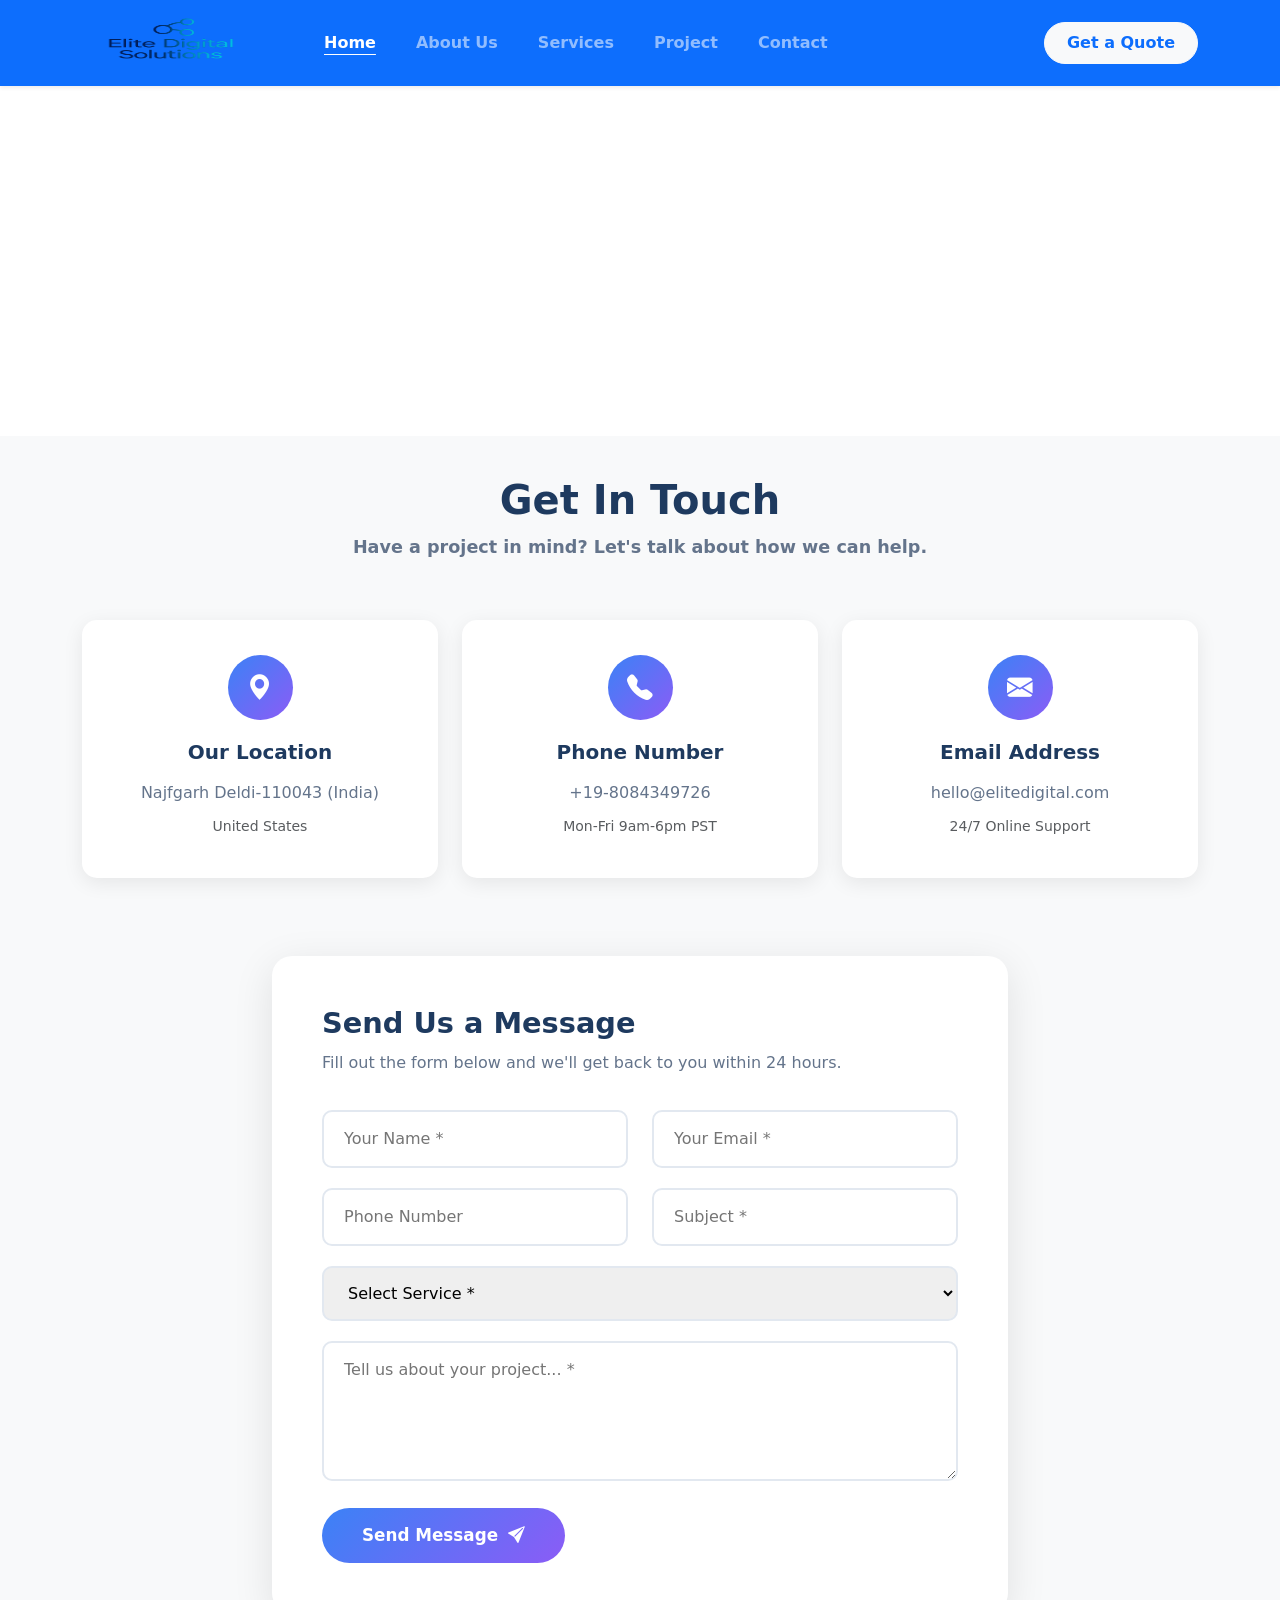
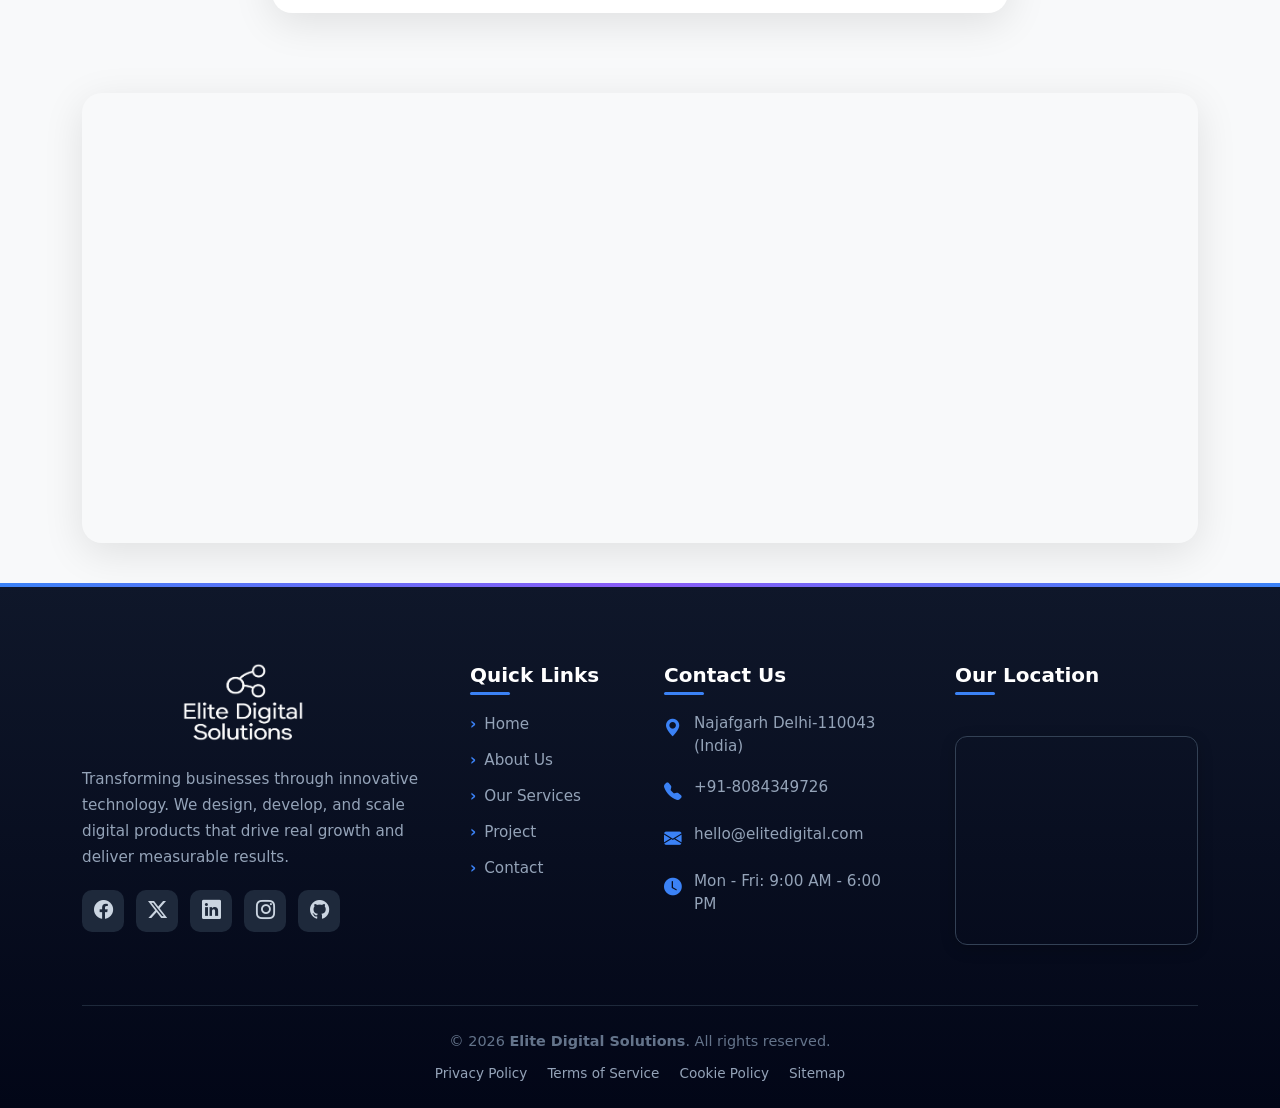
<file: contact.html>
<!DOCTYPE html>
<html lang="en">
<head>
    <meta charset="UTF-8">
    <meta name="viewport" content="width=device-width, initial-scale=1.0">
     <title>Elite Digital Solutions</title>
    <link rel="stylesheet" href="https://cdn.jsdelivr.net/npm/bootstrap-icons@1.11.0/font/bootstrap-icons.css">
    <link href="https://cdn.jsdelivr.net/npm/bootstrap@5.3.3/dist/css/bootstrap.min.css" rel="stylesheet">
    <link rel="stylesheet" href="style.css">
</head>
<body>
    
    
<nav class="navbar navbar-expand-lg navbar-dark bg-primary sticky-top shadow-sm">
        <div class="container">
            
            <a class="navbar-brand" href="index.html">
                <img src="images/image.png" alt="Elite Logo" width="180%" height="60" class="me-2 rounded">
            </a>

            <button class="navbar-toggler border-0" type="button" data-bs-toggle="collapse" data-bs-target="#eliteNavbar" aria-controls="eliteNavbar" aria-expanded="false" aria-label="Toggle navigation">
                <span class="navbar-toggler-icon"></span>
            </button>

            <div class="collapse navbar-collapse" id="eliteNavbar">
                
                <ul class="navbar-nav me-auto mb-2 mb-lg-0" style="margin-left: 120px;">
                   <li class="nav-item "><a class="nav-link active" href="index.html">Home</a></li>
                    <li class="nav-item ms-4"><a class="nav-link" href="about.html">About Us</a></li>
                    <li class="nav-item ms-4"><a class="nav-link" href="services.html">Services</a></li>
                    <li class="nav-item ms-4"><a class="nav-link" href="project.html">Project</a></li>
                    <li class="nav-item ms-4"><a class="nav-link" href="contact.html">Contact</a></li>
                </ul>

                <div class="d-flex">
                    <a href="contact.html" class="btn btn-light btn-quote text-primary">Get a Quote</a>
                </div>

            </div>
        </div>
    </nav>


<section class="about-page-header">
  <div class="container">
    <div class="row">
      <div class="col-lg-8">
        <div class="about-page-content">
          <h1 class="about-page-title">Contact Us</h1>
          <ul class="breadcrumb-custom">
            <li><a href="index.html">Home</a></li>
            <li class="breadcrumb-separator"><i class="bi bi-chevron-double-right"></i></li>
            <li>Contact</li>
          </ul>
        </div>
      </div>
    </div>
  </div>
</section>


<section class="contact-simple-section">
  <div class="container">
    
    <div class="section-title">
      <h2>Get In Touch</h2>
      <p>Have a project in mind? Let's talk about how we can help.</p>
    </div>

    <div class="row mb-5">
      <div class="col-lg-4 col-md-6">
        <div class="location-card">
          <div class="location-icon">
            <i class="bi bi-geo-alt-fill"></i>
          </div>
          <h3>Our Location</h3>
          <p>Najfgarh Deldi-110043 (India)</p>
          <p class="text-muted small mt-2">United States</p>
        </div>
      </div>
      
      <div class="col-lg-4 col-md-6">
        <div class="location-card">
          <div class="location-icon">
            <i class="bi bi-telephone-fill"></i>
          </div>
          <h3>Phone Number</h3>
          <p>+19-8084349726</p>
          <p class="text-muted small mt-2">Mon-Fri 9am-6pm PST</p>
        </div>
      </div>
      
      <div class="col-lg-4 col-md-6">
        <div class="location-card">
          <div class="location-icon">
            <i class="bi bi-envelope-fill"></i>
          </div>
          <h3>Email Address</h3>
          <p>hello@elitedigital.com</p>
          <p class="text-muted small mt-2">24/7 Online Support</p>
        </div>
      </div>
    </div>

    <div class="row justify-content-center mb-5">
      <div class="col-lg-8">
        <div class="contact-form-box">
          <h3 class="form-title">Send Us a Message</h3>
          <p class="form-subtitle">Fill out the form below and we'll get back to you within 24 hours.</p>
          
          <div class="success-alert" id="successAlert">
            <i class="bi bi-check-circle-fill me-2"></i>
            Thank you! Your message has been sent successfully.
          </div>

          <form id="contactForm">
            <div class="row">
              <div class="col-md-6">
                <input type="text" class="form-input" id="name" placeholder="Your Name *" required>
              </div>
              <div class="col-md-6">
                <input type="email" class="form-input" id="email" placeholder="Your Email *" required>
              </div>
            </div>
            
            <div class="row">
              <div class="col-md-6">
                <input type="tel" class="form-input" id="phone" placeholder="Phone Number">
              </div>
              <div class="col-md-6">
                <input type="text" class="form-input" id="subject" placeholder="Subject *" required>
              </div>
            </div>

            <select class="form-input" id="service" required>
              <option value="">Select Service *</option>
              <option value="web">Web Development</option>
              <option value="app">Mobile App Development</option>
              <option value="cloud">Cloud Solutions</option>
              <option value="marketing">Digital Marketing</option>
              <option value="consulting">IT Consulting</option>
              <option value="other">Other</option>
            </select>

            <textarea class="form-input" id="message" placeholder="Tell us about your project... *" required></textarea>

            <button type="submit" class="btn-send" id="submitBtn">
              <span>Send Message</span>
              <i class="bi bi-send-fill"></i>
            </button>
          </form>
        </div>
      </div>
    </div>

    <div class="map-wrapper">
     <iframe src="https://www.google.com/maps/embed?pb=!1m18!1m12!1m3!1d426020.13530062843!2d76.76357451215983!3d28.64368472633456!2m3!1f0!2f0!3f0!3m2!1i1024!2i768!4f13.1!3m3!1m2!1s0x390cfd5b347eb62d%3A0x37205b715389640!2sDelhi!5e1!3m2!1sen!2sin!4v1775449406974!5m2!1sen!2sin" width="600" height="450" style="border:0;" allowfullscreen="" loading="lazy" referrerpolicy="no-referrer-when-downgrade"></iframe>
    </div>

  </div>
</section>



<footer class="elite-footer">
  <div class="container">
    <div class="row g-4 g-lg-5">
      
     <div class="col-lg-4 col-md-6">
  <div class="footer-brand">
    <div class="footer-logo mb-4">
      <a href="index.html">
        <img src="images/elite.png"  alt="Elite Digital Solutions Logo" class="img-fluid">
      </a>
    </div>
    
    <p>Transforming businesses through innovative technology. We design, develop, and scale digital products that drive real growth and deliver measurable results.</p>
    <div class="social-icons">
      <a href="#" aria-label="Facebook"><i class="bi bi-facebook"></i></a>
      <a href="#" aria-label="Twitter"><i class="bi bi-twitter-x"></i></a>
      <a href="#" aria-label="LinkedIn"><i class="bi bi-linkedin"></i></a>
      <a href="#" aria-label="Instagram"><i class="bi bi-instagram"></i></a>
      <a href="#" aria-label="GitHub"><i class="bi bi-github"></i></a>
    </div>
  </div>
</div>

      <div class="col-lg-2 col-md-6">
        <h4 class="footer-title">Quick Links</h4>
        <ul class="footer-links">
          <li><a href="index.html">Home</a></li>
          <li><a href="about.html">About Us</a></li>
          <li><a href="services.html">Our Services</a></li>
          <li><a href="project.html">Project</a></li>
          <li><a href="contact.html">Contact</a></li>
        </ul>
      </div>

      <div class="col-lg-3 col-md-6">
        <h4 class="footer-title">Contact Us</h4>
         <div class="contact-item">
          <i class="bi bi-geo-alt-fill"></i>
          <span>Najafgarh Delhi-110043 (India)</span>
        </div>
        <div class="contact-item">
          <i class="bi bi-telephone-fill"></i>
          <span>+91-8084349726</span>
        </div>
        <div class="contact-item">
          <i class="bi bi-envelope-fill"></i>
          <span>hello@elitedigital.com</span>
        </div>
        <div class="contact-item">
          <i class="bi bi-clock-fill"></i>
          <span>Mon - Fri: 9:00 AM - 6:00 PM</span>
        </div>
      </div>

      <div class="col-lg-3 col-md-6">
        <h4 class="footer-title">Our Location</h4>
       <div class="map-container mt-4">
  <iframe src="https://www.google.com/maps/embed?pb=!1m18!1m12!1m3!1d426020.13530062843!2d76.76357451215983!3d28.64368472633456!2m3!1f0!2f0!3f0!3m2!1i1024!2i768!4f13.1!3m3!1m2!1s0x390cfd5b347eb62d%3A0x37205b715389640!2sDelhi!5e1!3m2!1sen!2sin!4v1775412932990!5m2!1sen!2sin" width="100%" height="200" style="border:0;" allowfullscreen="" loading="lazy" referrerpolicy="no-referrer-when-downgrade"></iframe>
</div>

      </div>

    </div>

    <div class="footer-bottom">
      <p>&copy; <span id="currentYear">2026</span> <strong>Elite Digital Solutions</strong>. All rights reserved.</p>
      <div class="legal-links">
        <a href="#">Privacy Policy</a>
        <a href="#">Terms of Service</a>
        <a href="#">Cookie Policy</a>
        <a href="#">Sitemap</a>
      </div>
    </div>
  </div>
</footer>

<script>
  document.getElementById('currentYear').textContent = new Date().getFullYear();
</script>


<script>
  document.getElementById('contactForm').addEventListener('submit', function(e) {
    e.preventDefault();
    
    const submitBtn = document.getElementById('submitBtn');
    const successAlert = document.getElementById('successAlert');
    
    // Show loading
    submitBtn.disabled = true;
    submitBtn.innerHTML = '<span class="spinner-border spinner-border-sm me-2"></span> Sending...';
    
    setTimeout(() => {
      successAlert.style.display = 'block';
      this.reset();
      submitBtn.disabled = false;
      submitBtn.innerHTML = '<span>Send Message</span><i class="bi bi-send-fill"></i>';
      successAlert.scrollIntoView({ behavior: 'smooth', block: 'center' });
      
      setTimeout(() => {
        successAlert.style.display = 'none';
      }, 5000);
    }, 1500);
  });
</script>



    <script src="https://cdn.jsdelivr.net/npm/bootstrap@5.3.3/dist/js/bootstrap.bundle.min.js"></script>

</body>
</html>
</file>
<file: style.css>
.nav-link {
            font-weight: 800;
            transition: color 0.3s ease;
        }
        .nav-link:hover, .nav-link.active {
            color: #ffffff !important;
            text-decoration: underline;
            text-underline-offset: 6px;
        }
        .btn-quote {
            padding: 8px 22px;
            border-radius: 50px;
            font-weight: 800;
            transition: all 0.3s ease;
        }
        .btn-quote:hover {
            transform: translateY(-2px);
            box-shadow: 0 4px 12px rgba(0,0,0,0.15);
        }
        @media (max-width: 991px) {
            .collapse .d-flex { margin-top: 10px; }
        }








        
  #heroCarousel .carousel-item {
    height: 90vh;          
    min-height: 500px;    
    position: relative;
  }
  
  #heroCarousel .carousel-item img {
    object-fit: cover;
    height: 100%;
    width: 100%;
    filter: brightness(0.65); 
  }

  #heroCarousel .carousel-overlay {
    position: absolute;
    top: 0; left: 0; right: 0; bottom: 0;
    background: linear-gradient(135deg, rgba(0,23,71,0.7) 0%, rgba(0,0,0,0.2) 100%);
    z-index: 1;
  }

  #heroCarousel .carousel-caption {
    position: absolute;
    top: 0; left: 0; right: 0; bottom: 0;
    z-index: 2;
    padding-bottom: 0;
  }

  #heroCarousel h1, #heroCarousel p {
    color: #ffffff;
    text-shadow: 0 2px 10px rgba(0,0,0,0.4);
  }

  @media (max-width: 768px) {
    #heroCarousel .carousel-item { height: 70vh; min-height: 400px; }
    #heroCarousel .display-3 { font-size: 2.2rem; }
    #heroCarousel .lead { font-size: 1rem; }
  }






  
  .services-section {
    padding: 30px 0;
    background-color: #f8f9fa;
  }
  .section-title {
    font-size: 2.5rem;
    font-weight: 700;
    color: #1a1a2e;
    margin-bottom: 15px;
  }
  .section-subtitle {
    color: #6c757d;
    font-size: 1.1rem;
    max-width: 600px;
    margin: 0 auto 50px;
  }
  .divider {
    width: 60px;
    height: 3px;
    background: #0d6efd;
    margin: 0 auto 50px;
  }
  .service-card {
    text-align: center;
    padding: 30px 20px;
    background: white;
    border-radius: 10px;
    transition: all 0.3s ease;
    margin-bottom: 30px;
  }
  .service-card:hover {
    transform: translateY(-10px);
    box-shadow: 0 10px 30px rgba(0,0,0,0.1);
  }
  .service-icon {
    width: 80px;
    height: 80px;
    background: #f8f9fa;
    border-radius: 50%;
    display: flex;
    align-items: center;
    justify-content: center;
    margin: 0 auto 20px;
    font-size: 2rem;
    color: #0d6efd;
  }
  .service-title {
    font-size: 1.25rem;
    font-weight: 600;
    color: #1a1a2e;
    margin-bottom: 15px;
  }
  .service-description {
    color: #6c757d;
    font-size: 0.95rem;
    line-height: 1.6;
  }
  @media (max-width: 768px) {
    .section-title { font-size: 2rem; }
    .services-section { padding: 60px 0; }
  }



   .video-features-section {
    padding: 50px 0;
    background-color: #ffffff;
  }
  
  .video-container {
    position: relative;
    border-radius: 15px;
    overflow: hidden;
    box-shadow: 0 20px 60px rgba(0,0,0,0.15);
    margin-bottom: 70px;
    cursor: pointer;
  }
  
  .video-container img {
    width: 100%;
    height:560px;
    display: block;
  }
  
  .play-button {
    position: absolute;
    top: 50%;
    left: 50%;
    transform: translate(-50%, -50%);
    width: 90px;
    height: 90px;
    background: linear-gradient(135deg, #667eea 0%, #764ba2 100%);
    border-radius: 50%;
    display: flex;
    align-items: center;
    justify-content: center;
    color: white;
    font-size: 2.5rem;
    transition: all 0.3s ease;
    box-shadow: 0 0 0 0 rgba(102, 126, 234, 0.7);
    animation: pulse 2s infinite;
  }
  
  @keyframes pulse {
    0% {
      box-shadow: 0 0 0 0 rgba(102, 126, 234, 0.7);
    }
    70% {
      box-shadow: 0 0 0 20px rgba(102, 126, 234, 0);
    }
    100% {
      box-shadow: 0 0 0 0 rgba(102, 126, 234, 0);
    }
  }
  
  .play-button:hover {
    transform: translate(-50%, -50%) scale(1.1);
    background: linear-gradient(135deg, #764ba2 0%, #667eea 100%);
  }
  
  .features-wrapper {
    display: flex;
    flex-wrap: wrap;
    gap: 30px;
    justify-content: center;
  }
  
  .feature-item {
    flex: 1;
    min-width: 250px;
    max-width: 350px;
    text-align: left;
    padding: 30px;
    background: #f8f9fa;
    border-radius: 12px;
    transition: all 0.3s ease;
  }
  
  .feature-item:hover {
    transform: translateY(-5px);
    box-shadow: 0 10px 30px rgba(0,0,0,0.1);
    background: #fff;
  }
  
  .feature-icon {
    width: 60px;
    height: 60px;
    background: linear-gradient(135deg, #667eea 0%, #764ba2 100%);
    border-radius: 12px;
    display: flex;
    align-items: center;
    justify-content: center;
    margin-bottom: 20px;
    color: white;
    font-size: 1.8rem;
  }
  
  .feature-title {
    font-size: 1.3rem;
    font-weight: 700;
    color: #1a1a2e;
    margin-bottom: 12px;
  }
  
  .feature-text {
    color: #6c757d;
    line-height: 1.7;
    font-size: 0.95rem;
    margin: 0;
  }
  
  .video-modal .modal-content {
    background: transparent;
    border: none;
    box-shadow: none;
  }
  
  .video-modal .modal-body {
    padding: 0;
    border-radius: 15px;
    overflow: hidden;
  }
  
  .video-modal .btn-close {
    position: absolute;
    top: -45px;
    right: 0;
    background: white;
    border-radius: 50%;
    width: 40px;
    height: 40px;
    opacity: 1;
    box-shadow: 0 4px 12px rgba(0,0,0,0.2);
  }
  
  @media (max-width: 768px) {
    .video-features-section {
      padding: 60px 0;
    }
    .play-button {
      width: 70px;
      height: 70px;
      font-size: 2rem;
    }
    .feature-item {
      max-width: 100%;
    }
  }





  .services-section {
    padding: 30px 0;
    background-color: #f8f9fa; 
    font-family: 'Segoe UI', Tahoma, Geneva, Verdana, sans-serif;
  }

  .section-header {
    text-align: center;
    margin-bottom: 60px;
  }
  .section-header h2 {
    font-size: 2.5rem;
    font-weight: 700;
    color: #1a1a2e;
    margin-bottom: 10px;
  }
  .section-header .line {
    width: 60px;
    height: 3px;
    background-color: #0d6efd;
    margin: 0 auto;
  }

  .service-text-card {
    background-color: #ffffff;
    padding: 40px 30px;
    border-radius: 8px;
    position: relative;
    box-shadow: 0 5px 20px rgba(0,0,0,0.05);
    display: flex;
    flex-direction: column;
    justify-content: center;
    min-height: 350px;
  }

  .arrow-pointer {
    position: absolute;
    top: 50%;
    transform: translateY(-50%);
    width: 0;
    height: 0;
    border-style: solid;
  }

  .arrow-left {
    right: -20px; 
    border-width: 20px 20px 20px 0;
    border-color: transparent #ffffff transparent transparent;
  }

  .arrow-right {
    left: -20px; 
    border-width: 20px 0 20px 20px;
    border-color: transparent transparent transparent #ffffff;
  }

  .service-content h3 {
    font-size: 1.5rem;
    font-weight: 700;
    color: #1a1a2e;
    margin-bottom: 15px;
  }
  .service-content p {
    color: #6c757d;
    line-height: 1.7;
    font-size: 0.95rem;
    margin-bottom: 20px;
  }
  .read-more {
    color: #0d6efd;
    font-weight: 600;
    text-decoration: none;
    display: inline-flex;
    align-items: center;
    transition: all 0.3s ease;
  }
  .read-more:hover {
    color: #0a58ca;
    transform: translateX(5px);
  }
  .read-more i {
    margin-left: 5px;
    font-size: 0.9rem;
  }

  .service-img-wrapper {
    height: 100%;
    display: flex;
    align-items: center;
  }
  .service-img-wrapper img {
    width: 100%;
    height: 100%;
    object-fit: cover;
    border-radius: 8px;
    min-height: 350px;
  }


  .feature-box {
    text-align: center;
    padding: 0 15px;
  }
  .feature-box .icon-circle {
    width: 60px;
    height: 60px;
    background-color: #e9ecef;
    border-radius: 50%;
    display: flex;
    align-items: center;
    justify-content: center;
    margin: 0 auto 20px;
    font-size: 1.5rem;
    color: #0d6efd;
    transition: all 0.3s ease;
  }
  .feature-box:hover .icon-circle {
    background-color: #0d6efd;
    color: #ffffff;
  }
  .feature-box h4 {
    font-size: 1.1rem;
    font-weight: 700;
    color: #1a1a2e;
    margin-bottom: 10px;
  }
  .feature-box p {
    color: #6c757d;
    font-size: 0.9rem;
    margin-bottom: 0;
  }
  .feature-box a {
    color: #0d6efd;
    font-weight: 600;
    text-decoration: none;
  }

  @media (max-width: 768px) {
    .service-text-card {
      min-height: auto;
      margin-bottom: 20px;
    }
    .arrow-pointer {
      display: none; 
    }
    .service-img-wrapper img {
      min-height: 250px;
    }
  }






   .why-elite-section {
    padding: 30px 0;
    background: linear-gradient(135deg, #f5f7fa 0%, #c3cfe2 100%);
    font-family: 'Segoe UI', Tahoma, Geneva, Verdana, sans-serif;
    position: relative;
    overflow: hidden;
  }

  .why-elite-section::before {
    content: '';
    position: absolute;
    top: -100px;
    right: -100px;
    width: 300px;
    height: 300px;
    background: rgba(13, 110, 253, 0.1);
    border-radius: 50%;
    z-index: 0;
  }
  .why-elite-section::after {
    content: '';
    position: absolute;
    bottom: -80px;
    left: -80px;
    width: 250px;
    height: 250px;
    background: rgba(102, 126, 234, 0.1);
    border-radius: 50%;
    z-index: 0;
  }

  .section-heading {
    text-align: center;
    margin-bottom: 70px;
    position: relative;
    z-index: 1;
  }
  .section-heading h2 {
    font-size: 2.8rem;
    font-weight: 800;
    color: #1a1a2e;
    margin-bottom: 15px;
    text-transform: capitalize;
  }
  .section-heading p {
    font-size: 1.1rem;
    color: #6c757d;
    max-width: 600px;
    margin: 0 auto;
  }
  .heading-line {
    width: 80px;
    height: 5px;
    background: linear-gradient(90deg, #0d6efd, #667eea);
    margin: 20px auto;
    border-radius: 3px;
  }

  .content-wrapper {
    position: relative;
    z-index: 1;
  }

  .image-side {
    position: relative;
  }
  .main-image {
    border-radius: 20px;
    box-shadow: 0 25px 70px rgba(0,0,0,0.2);
    width: 100%;
    height: 550px;
    object-fit: cover;
  }
  .experience-badge {
    position: absolute;
    bottom: 30px;
    right: -30px;
    background: linear-gradient(135deg, #667eea 0%, #764ba2 100%);
    color: white;
    padding: 30px 40px;
    border-radius: 15px;
    text-align: center;
    box-shadow: 0 15px 35px rgba(102, 126, 234, 0.4);
    animation: float 3s ease-in-out infinite;
  }
  @keyframes float {
    0%, 100% { transform: translateY(0); }
    50% { transform: translateY(-10px); }
  }
  .experience-badge .years {
    font-size: 3rem;
    font-weight: 800;
    display: block;
    line-height: 1;
  }
  .experience-badge .text {
    font-size: 1rem;
    font-weight: 500;
    margin-top: 5px;
  }

  .features-side {
    padding-left: 30px;
  }
  .feature-box {
    background: white;
    padding: 30px;
    border-radius: 15px;
    margin-bottom: 25px;
    box-shadow: 0 10px 30px rgba(0,0,0,0.08);
    transition: all 0.3s ease;
    border-left: 5px solid transparent;
  }
  .feature-box:hover {
    transform: translateX(10px);
    border-left-color: #0d6efd;
    box-shadow: 0 15px 40px rgba(0,0,0,0.12);
  }
  .feature-header {
    display: flex;
    align-items: center;
    margin-bottom: 15px;
  }
  .feature-icon {
    width: 60px;
    height: 60px;
    background: linear-gradient(135deg, #0d6efd 0%, #667eea 100%);
    border-radius: 12px;
    display: flex;
    align-items: center;
    justify-content: center;
    color: white;
    font-size: 1.8rem;
    margin-right: 20px;
    flex-shrink: 0;
  }
  .feature-title {
    font-size: 1.4rem;
    font-weight: 700;
    color: #1a1a2e;
    margin: 0;
  }
  .feature-desc {
    color: #6c757d;
    line-height: 1.7;
  }

  .cta-wrapper {
    margin-top: 40px;
    padding-left: 80px;
  }
  .btn-elite {
    background: linear-gradient(135deg, #667eea 0%, #764ba2 100%);
    color: white;
    padding: 15px 40px;
    border: none;
    border-radius: 50px;
    font-size: 1.1rem;
    font-weight: 600;
    text-decoration: none;
    display: inline-block;
    transition: all 0.3s ease;
    box-shadow: 0 10px 25px rgba(102, 126, 234, 0.4);
  }
  .btn-elite:hover {
    transform: translateY(-3px);
    box-shadow: 0 15px 35px rgba(102, 126, 234, 0.5);
    color: white;
  }

  .trust-section {
    margin-top: 40px;
    padding: 40px;
    background: white;
    border-radius: 20px;
    box-shadow: 0 10px 40px rgba(0,0,0,0.1);
  }
  .trust-grid {
    display: grid;
    grid-template-columns: repeat(auto-fit, minmax(200px, 1fr));
    gap: 30px;
    text-align: center;
  }
  .trust-item h3 {
    font-size: 2.5rem;
    font-weight: 800;
    background: linear-gradient(135deg, #0d6efd, #667eea);
    -webkit-background-clip: text;
    -webkit-text-fill-color: transparent;
    background-clip: text;
    margin-bottom: 5px;
  }
  .trust-item p {
    color: #6c757d;
    font-weight: 500;
    margin: 0;
  }

  @media (max-width: 991px) {
    .experience-badge {
      right: 20px;
      bottom: 20px;
      padding: 20px 30px;
    }
    .experience-badge .years {
      font-size: 2.5rem;
    }
    .features-side {
      padding-left: 0;
      margin-top: 40px;
    }
    .feature-desc, .cta-wrapper {
      padding-left: 0;
    }
    .main-image {
      height: 400px;
    }
  }
  @media (max-width: 768px) {
    .section-heading h2 {
      font-size: 2rem;
    }
    .trust-grid {
      grid-template-columns: repeat(2, 1fr);
    }
  }


.cta-banner-section {
  margin-top: 10px;
    background: linear-gradient(135deg, #1e3a5f 0%, #2d4a6f 100%);
    padding: 30px 0;
    position: relative;
    overflow: hidden;
  }

  .cta-banner-section::before {
    content: '';
    position: absolute;
    top: 0;
    left: 0;
    right: 0;
    bottom: 0;
    background-image: 
      radial-gradient(circle at 20% 50%, rgba(255,255,255,0.05) 0%, transparent 50%),
      radial-gradient(circle at 80% 80%, rgba(255,255,255,0.05) 0%, transparent 50%);
    pointer-events: none;
  }

  .cta-content {
    position: relative;
    z-index: 1;
    display: flex;
    align-items: center;
    justify-content: space-between;
    flex-wrap: wrap;
    gap: 30px;
  }

  .cta-text {
    flex: 1;
    min-width: 300px;
  }

  .cta-text h3 {
    color: #ffffff;
    font-size: 2rem;
    font-weight: 700;
    margin: 0;
    line-height: 1.4;
  }

  .cta-text h3 span {
    color: #667eea;
    font-weight: 800;
  }

  .cta-button-wrapper {
    flex-shrink: 0;
  }

  .btn-cta-white {
    background-color: #ffffff;
    color: #1e3a5f;
    padding: 18px 45px;
    border-radius: 50px;
    font-size: 1.1rem;
    font-weight: 700;
    text-decoration: none;
    display: inline-block;
    transition: all 0.3s ease;
    box-shadow: 0 10px 30px rgba(0,0,0,0.2);
    border: 3px solid transparent;
  }

  .btn-cta-white:hover {
    transform: translateY(-3px);
    box-shadow: 0 15px 40px rgba(0,0,0,0.3);
    background-color: transparent;
    color: #ffffff;
    border-color: #ffffff;
  }

  .support-info {
    display: flex;
    align-items: center;
    gap: 15px;
    margin-top: 20px;
    color: rgba(255,255,255,0.8);
    font-size: 0.95rem;
  }
  .support-info i {
    color: #667eea;
    font-size: 1.2rem;
  }

  @media (max-width: 768px) {
    .cta-banner-section {
      padding: 50px 0;
      text-align: center;
    }
    .cta-content {
      flex-direction: column;
      text-align: center;
    }
    .cta-text h3 {
      font-size: 1.6rem;
    }
    .support-info {
      justify-content: center;
    }
    .btn-cta-white {
      padding: 15px 35px;
      font-size: 1rem;
    }
  }

  @media (max-width: 480px) {
    .cta-text h3 {
      font-size: 1.4rem;
    }
  }



  .things-you-get-section {
    padding-top: 45px;
    background-color: #ffffff;
    font-family: 'Segoe UI', Tahoma, Geneva, Verdana, sans-serif;
  }

  .section-header {
    text-align: center;
    margin-bottom: 70px;
  }
  .section-header h2 {
    font-size: 2.6rem;
    font-weight: 800;
    color: #1e3a5f; 
    margin-bottom: 15px;
    letter-spacing: -0.5px;
  }
  .section-header .underline {
    width: 60px;
    height: 3px;
    background-color: #1e3a5f;
    margin: 0 auto;
    border-radius: 2px;
  }

  .feature-box {
    text-align: center;
    padding: 20px 15px;
    transition: all 0.3s ease;
  }
  .feature-box:hover {
    transform: translateY(-5px);
  }

  .feature-icon {
    font-size: 2.8rem;
    margin-bottom: 20px;
    display: inline-block;
    transition: transform 0.3s ease;
  }
  .feature-box:hover .feature-icon {
    transform: scale(1.15);
  }

  .feature-box h3 {
    font-size: 1.3rem;
    font-weight: 700;
    color: #1e3a5f;
    margin-bottom: 12px;
  }
  .feature-box p {
    color: #64748b; 
    font-size: 0.95rem;
    line-height: 1.7;
    margin: 0 auto;
    max-width: 320px; 
  }

  @media (max-width: 991px) {
    .section-header h2 { font-size: 2.2rem; }
    .section-header { margin-bottom: 50px; }
  }
  @media (max-width: 768px) {
    .things-you-get-section { padding: 60px 0; }
    .section-header h2 { font-size: 1.9rem; }
    .feature-box { margin-bottom: 30px; }
  }




   .latest-news-section {
    padding: 40px 0;
    background-color: #f8f9fa; 
    font-family: 'Segoe UI', Tahoma, Geneva, Verdana, sans-serif;
  }

  .section-header {
    text-align: center;
    margin-bottom: 60px;
  }
  .section-header h2 {
    font-size: 2.5rem;
    font-weight: 800;
    color: #1e3a5f;
    margin-bottom: 15px;
  }
  .section-header .underline {
    width: 60px;
    height: 3px;
    background-color: #1e3a5f;
    margin: 0 auto;
  }

  .news-card {
    background: white;
    border-radius: 12px;
    overflow: hidden;
    box-shadow: 0 5px 20px rgba(0,0,0,0.05);
    transition: all 0.3s ease;
    height: 100%;
    display: flex;
    flex-direction: column;
  }
  .news-card:hover {
    transform: translateY(-10px);
    box-shadow: 0 15px 40px rgba(0,0,0,0.1);
  }

  .news-img-wrapper {
    height: 240px;
    overflow: hidden;
    position: relative;
  }
  .news-img-wrapper img {
    width: 100%;
    height: 100%;
    object-fit: cover;
    transition: transform 0.5s ease;
  }
  .news-card:hover .news-img-wrapper img {
    transform: scale(1.1);
  }

  .news-content {
    padding: 30px;
    flex-grow: 1;
    display: flex;
    flex-direction: column;
  }
  .news-title {
    font-size: 1.3rem;
    font-weight: 700;
    color: #1e3a5f;
    margin-bottom: 10px;
    line-height: 1.4;
  }
  .news-meta {
    font-size: 0.9rem;
    color: #94a3b8;
    margin-bottom: 20px;
    font-weight: 500;
  }
  .news-excerpt {
    color: #64748b;
    line-height: 1.7;
    font-size: 0.95rem;
    margin-bottom: 25px;
    flex-grow: 1; 
  }

  .news-link {
    color: #1e3a5f;
    font-weight: 700;
    text-decoration: none;
    display: inline-flex;
    align-items: center;
    transition: all 0.3s ease;
  }
  .news-link i {
    margin-left: 8px;
    transition: transform 0.3s ease;
    font-size: 1.1rem;
  }
  .news-link:hover {
    color: #2563eb;
  }
  .news-link:hover i {
    transform: translateX(5px);
  }

  @media (max-width: 768px) {
    .latest-news-section { padding: 60px 0; }
    .section-header h2 { font-size: 2rem; }
    .news-card { margin-bottom: 30px; }
  }


   .elite-footer {
    background: linear-gradient(180deg, #0f172a 0%, #020617 100%);
    color: #94a3b8;
    padding: 80px 0 0;
    font-family: 'Segoe UI', system-ui, sans-serif;
    position: relative;
    overflow: hidden;
  }

  .elite-footer::before {
    content: '';
    position: absolute;
    top: 0; left: 0; right: 0;
    height: 4px;
    background: linear-gradient(90deg, #3b82f6, #8b5cf6, #3b82f6);
  }

  .footer-title {
    color: #ffffff;
    font-weight: 700;
    font-size: 1.25rem;
    margin-bottom: 25px;
    position: relative;
    display: inline-block;
  }
  .footer-title::after {
    content: '';
    position: absolute;
    bottom: -8px;
    left: 0;
    width: 40px;
    height: 3px;
    background: #3b82f6;
    border-radius: 2px;
  }

  .footer-brand p {
    line-height: 1.7;
    margin-bottom: 20px;
    font-size: 0.95rem;
  }

  .social-icons {
    display: flex;
    gap: 12px;
    margin-top: 20px;
  }
  .social-icons a {
    width: 42px;
    height: 42px;
    background: #1e293b;
    border-radius: 10px;
    display: flex;
    align-items: center;
    justify-content: center;
    color: #cbd5e1;
    font-size: 1.2rem;
    transition: all 0.3s ease;
    text-decoration: none;
  }
  .social-icons a:hover {
    background: #3b82f6;
    color: #ffffff;
    transform: translateY(-4px);
    box-shadow: 0 6px 15px rgba(59, 130, 246, 0.4);
  }

  .footer-links {
    list-style: none;
    padding: 0;
    margin: 0;
  }
  .footer-links li {
    margin-bottom: 12px;
  }
  .footer-links a {
    color: #94a3b8;
    text-decoration: none;
    font-size: 0.95rem;
    transition: all 0.3s ease;
    display: inline-flex;
    align-items: center;
  }
  .footer-links a::before {
    content: '›';
    margin-right: 8px;
    color: #3b82f6;
    font-weight: bold;
    transition: transform 0.3s ease;
  }
  .footer-links a:hover {
    color: #ffffff;
    transform: translateX(5px);
  }

  .contact-item {
    display: flex;
    align-items: flex-start;
    margin-bottom: 18px;
    gap: 12px;
  }
  .contact-item i {
    color: #3b82f6;
    font-size: 1.1rem;
    margin-top: 3px;
  }
  .contact-item span {
    line-height: 1.5;
    font-size: 0.95rem;
  }

  .newsletter-form {
    margin-top: 20px;
  }
  .newsletter-form .input-group {
    background: #1e293b;
    border-radius: 12px;
    overflow: hidden;
    border: 1px solid #334155;
  }
  .newsletter-form .form-control {
    background: transparent;
    border: none;
    color: #ffffff;
    padding: 14px 16px;
    font-size: 0.95rem;
  }
  .newsletter-form .form-control::placeholder {
    color: #64748b;
  }
  .newsletter-form .form-control:focus {
    box-shadow: none;
    background: transparent;
  }
  .newsletter-form .btn {
    background: #3b82f6;
    border: none;
    color: #ffffff;
    padding: 0 20px;
    font-weight: 600;
    transition: all 0.3s ease;
  }
  .newsletter-form .btn:hover {
    background: #2563eb;
  }

  .footer-bottom {
    border-top: 1px solid #1e293b;
    margin-top: 60px;
    padding: 25px 0;
    text-align: center;
  }
  .footer-bottom p {
    margin: 0;
    font-size: 0.9rem;
    color: #64748b;
  }
  .footer-bottom a {
    color: #3b82f6;
    text-decoration: none;
  }
  .footer-bottom a:hover {
    text-decoration: underline;
  }
  .legal-links {
    display: flex;
    justify-content: center;
    gap: 20px;
    margin-top: 10px;
    flex-wrap: wrap;
  }
  .legal-links a {
    color: #94a3b8;
    font-size: 0.85rem;
    transition: color 0.3s ease;
  }
  .legal-links a:hover {
    color: #ffffff;
  }

  @media (max-width: 768px) {
    .elite-footer { padding: 60px 0 0; }
    .footer-title::after { left: 0; }
    .social-icons { justify-content: flex-start; }
    .legal-links { gap: 15px; }
  }

.map-container {
  border-radius: 12px;
  overflow: hidden;
  box-shadow: 0 4px 15px rgba(0, 0, 0, 0.2);
  border: 1px solid #334155;
}

.map-container iframe {
  filter: grayscale(20%) invert(0%);
  transition: filter 0.3s ease;
}

.map-container:hover iframe {
  filter: grayscale(0%) invert(0%);
}

@media (max-width: 768px) {
  .map-container iframe {
    height: 200px !important;
  }
}


.footer-logo img {
margin-left:100px;
  height: 80px;
  filter: brightness(0) invert(1); 
  transition: all 0.3s ease;
}

.footer-logo img:hover {
  filter: brightness(1) invert(0); 
  transform: scale(1.05);
}

@media (max-width: 768px) {
  .footer-logo {
    max-width: 180px;
  }
}



 .about-page-header {
    position: relative;
    width: 100%;
    min-height: 350px;
    background:
                url('https://images.unsplash.com/photo-1522071820081-009f0129c71c?q=80&w=2070&auto=format&fit=crop');
    background-size: cover;
    background-position: center;
    background-attachment: fixed;
    display: flex;
    align-items: center;
    padding: 100px 0;
    margin-bottom: 0;
  }

  .about-page-content {
    position: relative;
    z-index: 2;
  }

  .about-page-title {
    font-size: 4rem;
    font-weight: 800;
    color: #ffffff;
    margin-bottom: 20px;
    letter-spacing: -1px;
    animation: fadeInUp 0.8s ease;
  }

  .breadcrumb-custom {
    display: flex;
    align-items: center;
    gap: 10px;
    list-style: none;
    margin: 0;
    padding: 0;
    animation: fadeInUp 1s ease;
  }
  .breadcrumb-custom li {
    color: #ffffff;
    font-size: 1.1rem;
    font-weight: 500;
  }
  .breadcrumb-custom a {
    color: #ffffff;
    text-decoration: none;
    transition: all 0.3s ease;
    opacity: 0.9;
  }
  .breadcrumb-custom a:hover {
    opacity: 1;
    color: #60a5fa;
  }
  .breadcrumb-separator {
    color: #60a5fa;
    font-weight: 700;
    margin: 0 5px;
  }

  @keyframes fadeInUp {
    from {
      opacity: 0;
      transform: translateY(30px);
    }
    to {
      opacity: 1;
      transform: translateY(0);
    }
  }

  @media (max-width: 768px) {
    .about-page-header {
      min-height: 280px;
      padding: 80px 0;
      background-attachment: scroll;
    }
    .about-page-title {
      font-size: 2.8rem;
    }
    .breadcrumb-custom li {
      font-size: 1rem;
    }
  }

  @media (max-width: 480px) {
    .about-page-title {
      font-size: 2.2rem;
    }
  }




 .about-section {
    padding: 40px 0;
    background-color: #ffffff;
    font-family: 'Segoe UI', system-ui, sans-serif;
    overflow: hidden;
  }

  .about-header {
    text-align: center;
  }
  .about-header h2 {
    font-size: 2.8rem;
    font-weight: 800;
    color: #1e3a5f;
    margin-bottom: 15px;
  }
  .about-header .subtitle {
    font-size: 1.2rem;
    color: #64748b;
    max-width: 700px;
    margin: 0 auto;
  }
  .about-header .line {
    width: 80px;
    height: 4px;
    background: linear-gradient(90deg, #3b82f6, #8b5cf6);
    margin: 20px auto;
    border-radius: 2px;
  }

  .about-content-box {
    background: linear-gradient(135deg, #f8fafc 0%, #f1f5f9 100%);
    border-radius: 20px;
    padding: 50px;
    margin-bottom: 60px;
    box-shadow: 0 10px 40px rgba(0,0,0,0.08);
  }
  .about-content-box h3 {
    font-size: 2rem;
    font-weight: 700;
    color: #1e3a5f;
    margin-bottom: 20px;
  }
  .about-content-box p {
    color: #64748b;
    line-height: 1.8;
    font-size: 1.05rem;
    margin-bottom: 20px;
  }

  .about-image-wrapper {
    position: relative;
    border-radius: 15px;
    overflow: hidden;
    box-shadow: 0 20px 60px rgba(0,0,0,0.15);
  }
  .about-image-wrapper img {
    width: 100%;
    height: 100%;
    object-fit: cover;
    transition: transform 0.5s ease;
  }
  .about-image-wrapper:hover img {
    transform: scale(1.05);
  }
  .experience-badge {
    position: absolute;
    bottom: 30px;
    left: 30px;
    background: linear-gradient(135deg, #3b82f6 0%, #8b5cf6 100%);
    color: white;
    padding: 25px 35px;
    border-radius: 12px;
    text-align: center;
    box-shadow: 0 10px 30px rgba(59, 130, 246, 0.4);
  }
  .experience-badge .years {
    font-size: 3rem;
    font-weight: 800;
    display: block;
    line-height: 1;
  }
  .experience-badge .text {
    font-size: 0.95rem;
    font-weight: 600;
    margin-top: 5px;
  }

  .mv-card {
    background: white;
    padding: 40px 35px;
    border-radius: 15px;
    box-shadow: 0 8px 30px rgba(0,0,0,0.08);
    height: 100%;
    transition: all 0.3s ease;
    border-top: 4px solid transparent;
  }
  .mv-card:hover {
    transform: translateY(-8px);
    border-top-color: #3b82f6;
    box-shadow: 0 15px 40px rgba(0,0,0,0.12);
  }
  .mv-icon {
    width: 70px;
    height: 70px;
    background: linear-gradient(135deg, #3b82f6 0%, #8b5cf6 100%);
    border-radius: 15px;
    display: flex;
    align-items: center;
    justify-content: center;
    color: white;
    font-size: 2rem;
    margin-bottom: 25px;
  }
  .mv-card h3 {
    font-size: 1.6rem;
    font-weight: 700;
    color: #1e3a5f;
    margin-bottom: 15px;
  }
  .mv-card p {
    color: #64748b;
    line-height: 1.7;
    margin: 0;
  }

  .stats-section {
    background: linear-gradient(135deg, #1e3a5f 0%, #0f172a 100%);
    padding: 70px 0;
    border-radius: 20px;
    margin: 80px 0;
    position: relative;
    overflow: hidden;
  }
  .stats-section::before {
    content: '';
    position: absolute;
    top: -50%;
    right: -20%;
    width: 500px;
    height: 500px;
    background: rgba(59, 130, 246, 0.1);
    border-radius: 50%;
  }
  .stat-item {
    text-align: center;
    color: white;
    position: relative;
    z-index: 1;
  }
  .stat-number {
    font-size: 3.5rem;
    font-weight: 800;
    background: linear-gradient(135deg, #60a5fa, #a78bfa);
    -webkit-background-clip: text;
    -webkit-text-fill-color: transparent;
    background-clip: text;
    margin-bottom: 10px;
    display: block;
  }
  .stat-label {
    font-size: 1.1rem;
    color: #94a3b8;
    font-weight: 500;
  }

  .values-grid {
    display: grid;
    grid-template-columns: repeat(auto-fit, minmax(250px, 1fr));
    gap: 25px;
    margin-top: 40px;
  }
  .value-item {
    background: white;
    padding: 30px;
    border-radius: 12px;
    border-left: 4px solid #3b82f6;
    box-shadow: 0 5px 20px rgba(0,0,0,0.05);
    transition: all 0.3s ease;
  }
  .value-item:hover {
    transform: translateX(8px);
    box-shadow: 0 8px 30px rgba(0,0,0,0.1);
  }
  .value-item h4 {
    color: #1e3a5f;
    font-size: 1.2rem;
    font-weight: 700;
    margin-bottom: 10px;
  }
  .value-item p {
    color: #64748b;
    font-size: 0.95rem;
    line-height: 1.6;
    margin: 0;
  }

  .about-cta {
    text-align: center;
    margin-top: 60px;
  }
  .btn-about {
    background: linear-gradient(135deg, #3b82f6 0%, #8b5cf6 100%);
    color: white;
    padding: 16px 45px;
    border-radius: 50px;
    font-size: 1.1rem;
    font-weight: 600;
    text-decoration: none;
    display: inline-block;
    transition: all 0.3s ease;
    box-shadow: 0 10px 30px rgba(59, 130, 246, 0.4);
  }
  .btn-about:hover {
    transform: translateY(-3px);
    box-shadow: 0 15px 40px rgba(59, 130, 246, 0.5);
    color: white;
  }

  @media (max-width: 768px) {
    .about-section { padding: 60px 0; }
    .about-header h2 { font-size: 2rem; }
    .about-content-box { padding: 30px; }
    .experience-badge { 
      left: 20px; 
      bottom: 20px;
      padding: 20px 25px;
    }
    .experience-badge .years { font-size: 2.5rem; }
    .stat-number { font-size: 2.5rem; }
    .values-grid { grid-template-columns: 1fr; }
  }



  .testimonials-section {
    padding: 30px 0;
    background-color: #f8f9fa;
    font-family: 'Segoe UI', system-ui, sans-serif;
  }

  .section-header {
    text-align: center;
    margin-bottom: 60px;
  }
  .section-header h2 {
    font-size: 2.5rem;
    font-weight: 800;
    color: #1e3a5f;
    margin-bottom: 15px;
  }
  .section-header .line {
    width: 60px;
    height: 3px;
    background: linear-gradient(90deg, #3b82f6, #8b5cf6);
    margin: 0 auto;
  }

  .testimonial-carousel {
    position: relative;
    max-width: 1000px;
    margin: 0 auto;
  }
  
  .testimonial-item {
    background: white;
    border-radius: 20px;
    padding: 50px;
    box-shadow: 0 10px 40px rgba(0,0,0,0.08);
    display: flex;
    align-items: center;
    gap: 40px;
    min-height: 280px;
  }

  .testimonial-image {
    flex-shrink: 0;
    width: 200px;
    height: 200px;
    border-radius: 15px;
    overflow: hidden;
    box-shadow: 0 8px 25px rgba(0,0,0,0.12);
  }
  .testimonial-image img {
    width: 100%;
    height: 100%;
    object-fit: cover;
  }

  .testimonial-content {
    flex-grow: 1;
  }
  .testimonial-text {
    font-size: 1.15rem;
    line-height: 1.8;
    color: #64748b;
    margin-bottom: 25px;
    font-style: italic;
  }
  .testimonial-author {
    font-size: 1.3rem;
    font-weight: 700;
    color: #1e3a5f;
    margin-bottom: 5px;
  }
  .testimonial-position {
    font-size: 1rem;
    color: #94a3b8;
    font-weight: 500;
  }

  .testimonial-nav {
    position: absolute;
    top: 50%;
    transform: translateY(-50%);
    width: 50px;
    height: 50px;
    background: white;
    border-radius: 50%;
    display: flex;
    align-items: center;
    justify-content: center;
    cursor: pointer;
    box-shadow: 0 4px 15px rgba(0,0,0,0.1);
    transition: all 0.3s ease;
    z-index: 10;
    border: none;
  }
  .testimonial-nav:hover {
    background: #3b82f6;
    color: white;
    transform: translateY(-50%) scale(1.1);
    box-shadow: 0 6px 20px rgba(59, 130, 246, 0.4);
  }
  .testimonial-nav.prev {
    left: -70px;
  }
  .testimonial-nav.next {
    right: -70px;
  }
  .testimonial-nav i {
    font-size: 1.3rem;
  }

  
  .indicator.active {
    background: #3b82f6;
    width: 35px;
    border-radius: 6px;
  }

  @media (max-width: 991px) {
    .testimonial-item {
      flex-direction: column;
      text-align: center;
      padding: 40px 30px;
    }
    .testimonial-image {
      width: 150px;
      height: 150px;
    }
    .testimonial-nav.prev {
      left: 10px;
    }
    .testimonial-nav.next {
      right: 10px;
    }
    .testimonial-nav {
      width: 40px;
      height: 40px;
    }
  }

  @media (max-width: 768px) {
    .testimonials-section { padding: 60px 0; }
    .testimonial-text { font-size: 1rem; }
    .testimonial-image {
      width: 120px;
      height: 120px;
    }
  }



 .projects-section {
    padding: 50px 0;
    background-color: #ffffff;
    font-family: 'Segoe UI', system-ui, sans-serif;
  }

  .section-header {
    text-align: center;
    margin-bottom: 50px;
  }
  .section-header h2 {
    font-size: 2.5rem;
    font-weight: 800;
    color: #1e3a5f;
    margin-bottom: 15px;
  }
  .section-header p {
    color: #64748b;
    font-size: 1.1rem;
    max-width: 600px;
    margin: 0 auto;
  }

  .filter-buttons {
    display: flex;
    justify-content: center;
    gap: 15px;
    flex-wrap: wrap;
    margin-bottom: 50px;
  }
  .filter-btn {
    background: transparent;
    border: 2px solid #e2e8f0;
    color: #64748b;
    padding: 10px 25px;
    border-radius: 50px;
    font-weight: 600;
    cursor: pointer;
    transition: all 0.3s ease;
  }
  .filter-btn:hover, .filter-btn.active {
    background-color: #1e3a5f;
    border-color: #1e3a5f;
    color: #ffffff;
    box-shadow: 0 5px 15px rgba(30, 58, 95, 0.2);
  }

  .project-card {
    position: relative;
    border-radius: 15px;
    overflow: hidden;
    margin-bottom: 30px;
    cursor: pointer;
    box-shadow: 0 5px 15px rgba(0,0,0,0.05);
  }
  .project-img {
    width: 100%;
    height: 300px;
    object-fit: cover;
    transition: transform 0.5s ease;
  }
  
  .project-overlay {
    position: absolute;
    top: 0; left: 0; right: 0; bottom: 0;
    background: linear-gradient(to top, rgba(30, 58, 95, 0.95), rgba(30, 58, 95, 0.3));
    opacity: 0;
    transition: all 0.4s ease;
    display: flex;
    flex-direction: column;
    justify-content: flex-end;
    padding: 30px;
  }

  .project-card:hover .project-img {
    transform: scale(1.1);
  }
  .project-card:hover .project-overlay {
    opacity: 1;
  }

  .project-category {
    color: #60a5fa;
    font-size: 0.9rem;
    font-weight: 700;
    text-transform: uppercase;
    margin-bottom: 5px;
    transform: translateY(20px);
    transition: transform 0.4s ease 0.1s;
  }
  .project-title {
    color: #ffffff;
    font-size: 1.5rem;
    font-weight: 700;
    margin-bottom: 15px;
    transform: translateY(20px);
    transition: transform 0.4s ease 0.2s;
  }
  .view-link {
    color: #ffffff;
    font-size: 0.95rem;
    text-decoration: none;
    font-weight: 600;
    display: inline-flex;
    align-items: center;
    gap: 8px;
    transform: translateY(20px);
    transition: transform 0.4s ease 0.3s, color 0.3s;
  }
  .view-link:hover {
    color: #60a5fa;
  }
  .view-link i {
    transition: transform 0.3s ease;
  }
  .view-link:hover i {
    transform: translateX(5px);
  }

  .project-card:hover .project-category,
  .project-card:hover .project-title,
  .project-card:hover .view-link {
    transform: translateY(0);
  }

  @media (max-width: 768px) {
    .projects-section { padding: 60px 0; }
    .section-header h2 { font-size: 2rem; }
    .filter-btn { padding: 8px 15px; font-size: 0.9rem; }
    .project-img { height: 250px; }
  }




 .contact-simple-section {
    padding: 40px 0;
    background-color: #f8f9fa;
    font-family: 'Segoe UI', system-ui, sans-serif;
  }

  .section-title {
    text-align: center;
    margin-bottom: 60px;
  }
  .section-title h2 {
    font-size: 2.5rem;
    font-weight: 800;
    color: #1e3a5f;
    margin-bottom: 10px;
  }
  .section-title p {
    color: #64748b;
    font-size: 1.1rem;
  }

  .location-card {
    background: white;
    padding: 35px 30px;
    border-radius: 15px;
    text-align: center;
    box-shadow: 0 5px 20px rgba(0,0,0,0.08);
    margin-bottom: 30px;
    transition: all 0.3s ease;
  }
  .location-card:hover {
    transform: translateY(-5px);
    box-shadow: 0 10px 30px rgba(0,0,0,0.12);
  }
  .location-icon {
    width: 65px;
    height: 65px;
    background: linear-gradient(135deg, #3b82f6, #8b5cf6);
    border-radius: 50%;
    display: flex;
    align-items: center;
    justify-content: center;
    margin: 0 auto 20px;
    color: white;
    font-size: 1.6rem;
  }
  .location-card h3 {
    font-size: 1.25rem;
    font-weight: 700;
    color: #1e3a5f;
    margin-bottom: 15px;
  }
  .location-card p {
    color: #64748b;
    line-height: 1.7;
    margin-bottom: 5px;
  }

  .contact-form-box {
    background: white;
    padding: 50px;
    border-radius: 20px;
    box-shadow: 0 10px 40px rgba(0,0,0,0.1);
  }
  .form-title {
    font-size: 1.8rem;
    font-weight: 700;
    color: #1e3a5f;
    margin-bottom: 10px;
  }
  .form-subtitle {
    color: #64748b;
    margin-bottom: 35px;
  }
  .form-input {
    width: 100%;
    padding: 15px 20px;
    border: 2px solid #e2e8f0;
    border-radius: 10px;
    font-size: 1rem;
    transition: all 0.3s ease;
    margin-bottom: 20px;
  }
  .form-input:focus {
    outline: none;
    border-color: #3b82f6;
    box-shadow: 0 0 0 4px rgba(59, 130, 246, 0.1);
  }
  textarea.form-input {
    min-height: 140px;
    resize: vertical;
  }
  .btn-send {
    background: linear-gradient(135deg, #3b82f6, #8b5cf6);
    color: white;
    border: none;
    padding: 15px 40px;
    border-radius: 50px;
    font-size: 1.05rem;
    font-weight: 600;
    cursor: pointer;
    transition: all 0.3s ease;
    display: inline-flex;
    align-items: center;
    gap: 10px;
  }
  .btn-send:hover {
    transform: translateY(-3px);
    box-shadow: 0 10px 30px rgba(59, 130, 246, 0.4);
  }

  .map-wrapper {
    margin-top: 80px;
    border-radius: 20px;
    overflow: hidden;
    box-shadow: 0 10px 40px rgba(0,0,0,0.1);
    height: 450px;
  }
  .map-wrapper iframe {
    width: 100%;
    height: 100%;
    border: none;
  }

  .success-alert {
    display: none;
    background: #10b981;
    color: white;
    padding: 15px 20px;
    border-radius: 10px;
    margin-bottom: 20px;
    text-align: center;
  }

  @media (max-width: 768px) {
    .contact-simple-section { padding: 60px 0; }
    .section-title h2 { font-size: 2rem; }
    .contact-form-box { padding: 30px 20px; }
    .map-wrapper { height: 300px; margin-top: 40px; }
  }
</file>
